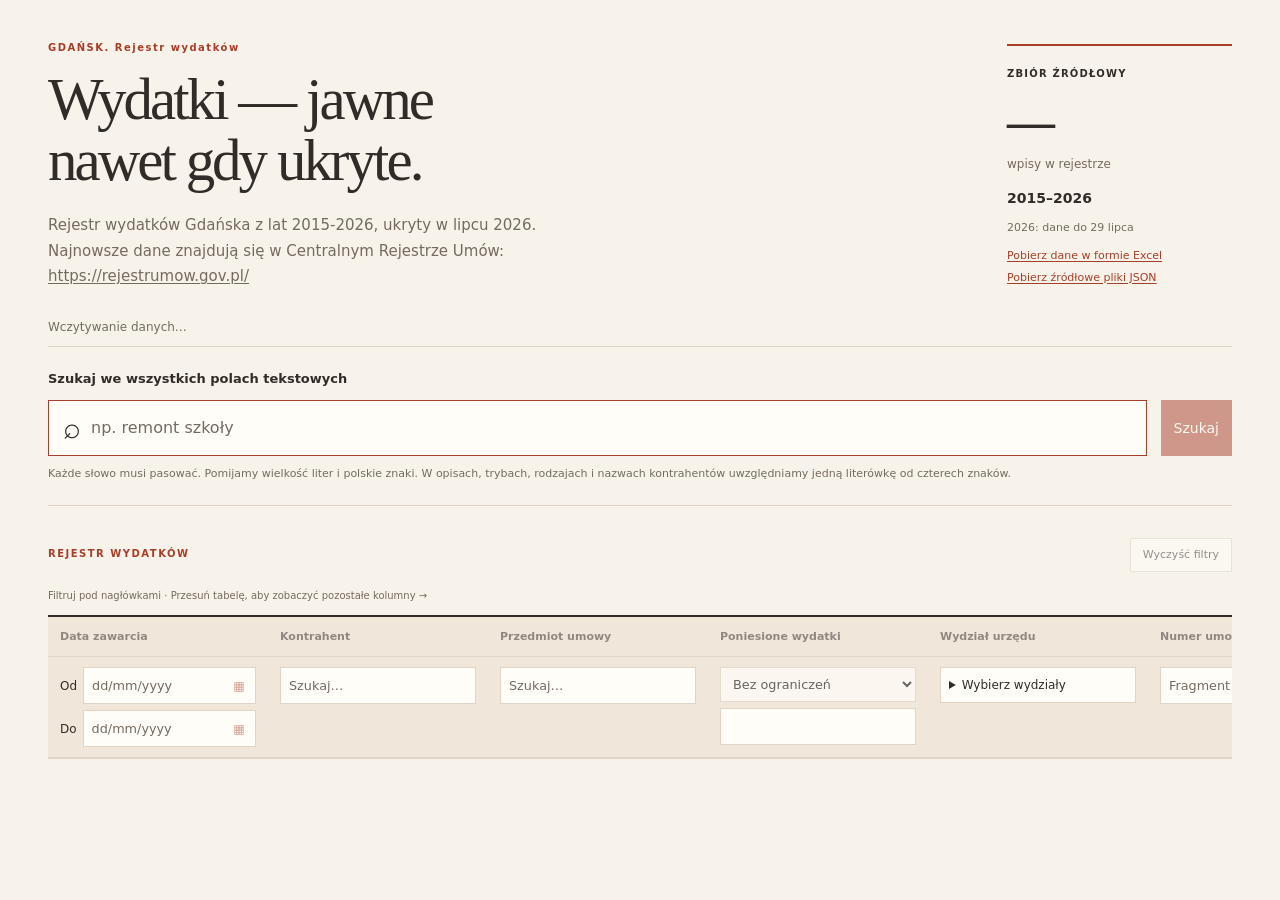
<file: index.html>
<!doctype html>
<html lang="pl">

<head>
    <meta charset="UTF-8">
    <meta name="viewport" content="width=device-width, initial-scale=1">
    <meta http-equiv="refresh" content="0; url=./gdansk/rejestr-wydatkow">
    <script type="text/javascript">
        window.location.href = "./gdansk/rejestr-wydatkow"
    </script>
    <title>werdado</title>
</head>

<body>
    <!-- 100% privacy-first analytics -->
    <script data-collect-dnt="true" async src="https://scripts.simpleanalyticscdn.com/latest.js"></script>
    <noscript><img src="https://queue.simpleanalyticscdn.com/noscript.gif?collect-dnt=true" alt=""
            referrerpolicy="no-referrer-when-downgrade" /></noscript>
</body>

</html>
</file>
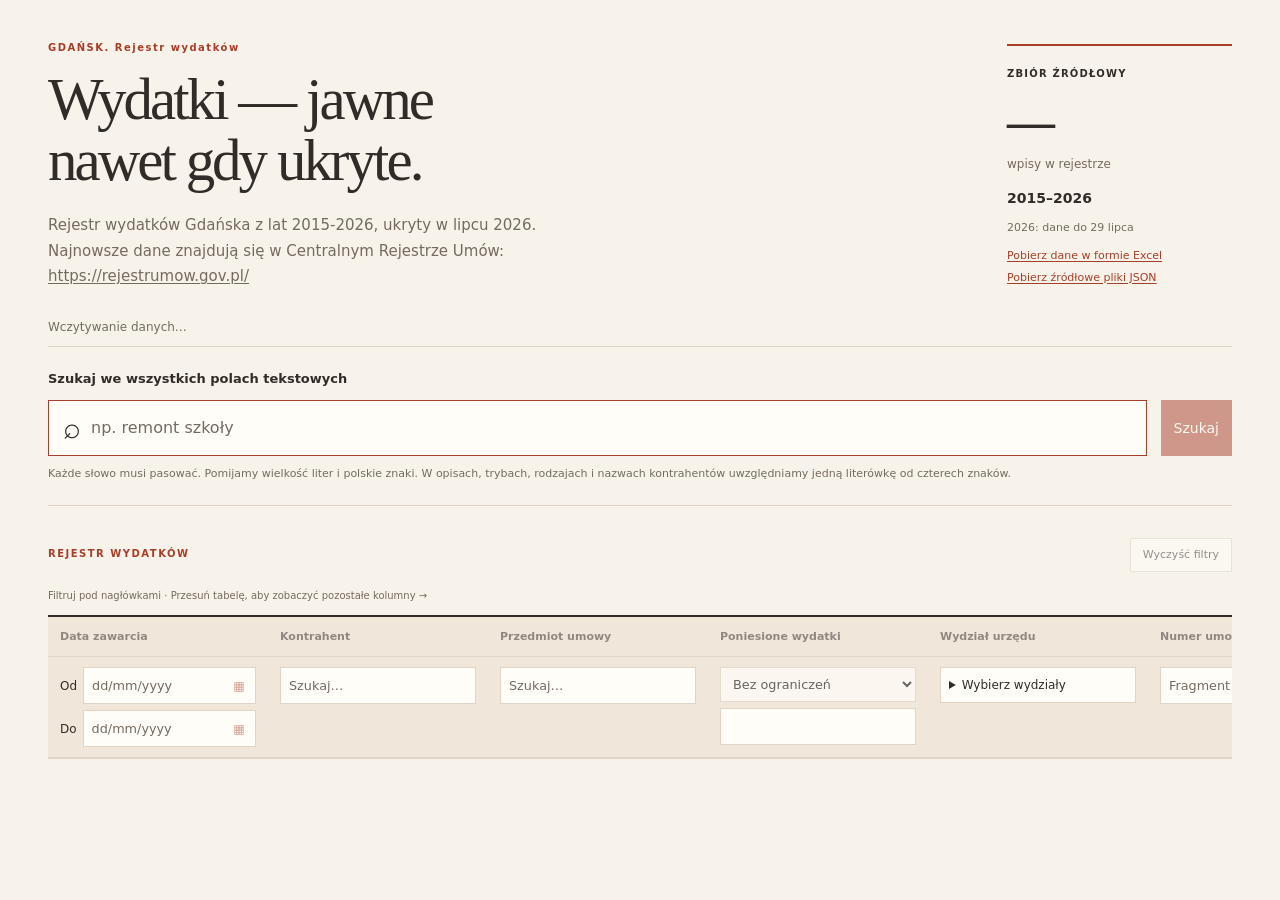
<file: gdansk/index.html>
<!doctype html>
<html lang="pl">

<head>
    <meta charset="UTF-8">
    <meta name="viewport" content="width=device-width, initial-scale=1">
    <meta http-equiv="refresh" content="0; url=./rejestr-wydatkow">
    <script type="text/javascript">
        window.location.href = "./rejestr-wydatkow"
    </script>
    <title>werdado</title>
</head>

<body>
    <!-- 100% privacy-first analytics -->
    <script data-collect-dnt="true" async src="https://scripts.simpleanalyticscdn.com/latest.js"></script>
    <noscript><img src="https://queue.simpleanalyticscdn.com/noscript.gif?collect-dnt=true" alt=""
            referrerpolicy="no-referrer-when-downgrade" /></noscript>
</body>

</html>
</file>
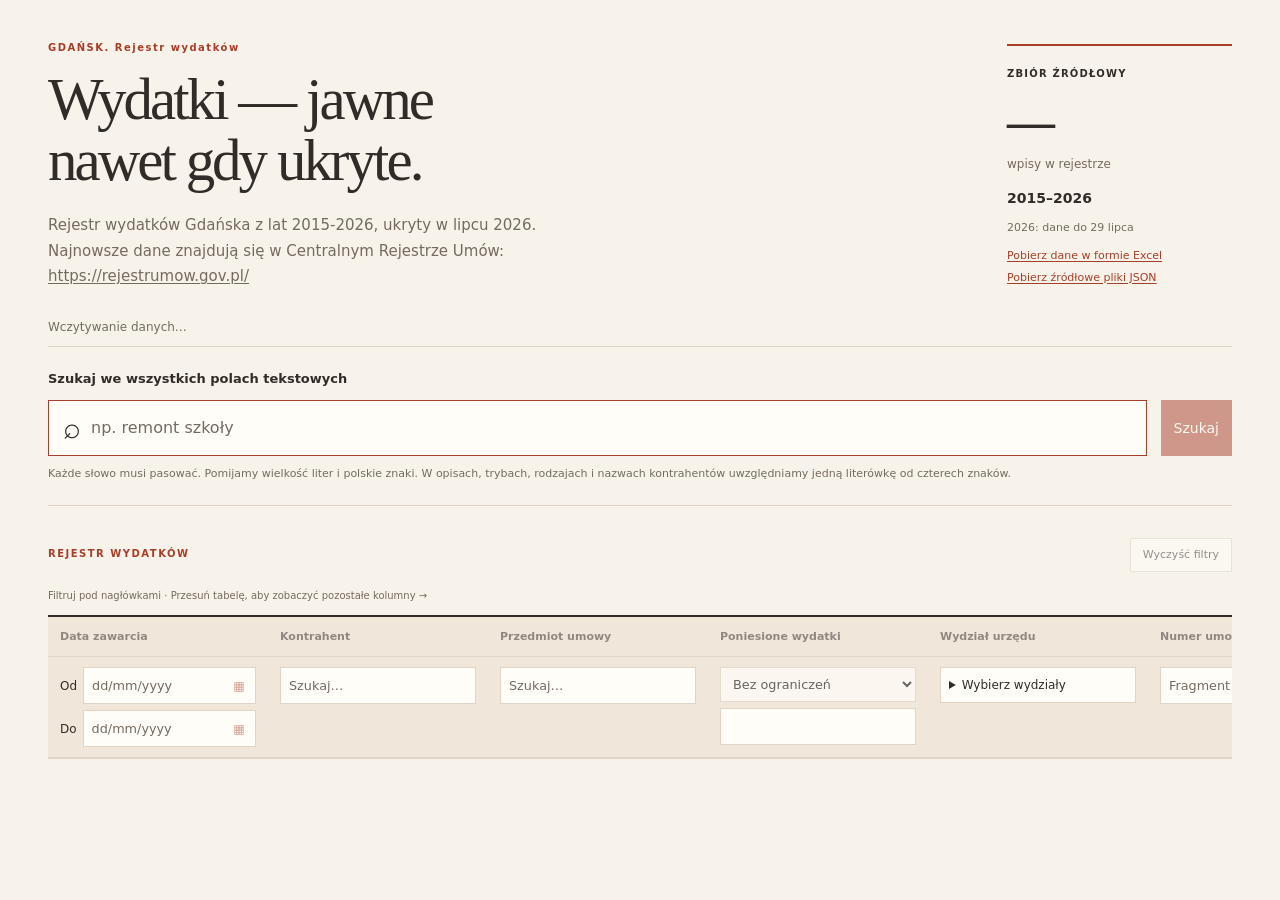
<file: gdansk/rejestr-wydatkow/index.html>
<!doctype html>
<html lang="pl">
<head>
  <meta charset="UTF-8">
  <meta name="viewport" content="width=device-width, initial-scale=1">
  <title>Rejestr wydatków Gdańska</title>
  <meta name="description" content="Przeszukuj 66 343 wpisy z rejestru wydatków Gdańska z lat 2015–2026 i pobierz źródłowe dane.">
  <link rel="canonical" href="https://dane.werdado.pl/gdansk/rejestr-wydatkow/">

  <meta property="og:type" content="website">
  <meta property="og:locale" content="pl_PL">
  <meta property="og:site_name" content="Rejestr wydatków Gdańska">
  <meta property="og:title" content="Rejestr wydatków Gdańska">
  <meta property="og:description" content="Przeszukuj 66 343 wpisy z rejestru wydatków Gdańska z lat 2015–2026 i pobierz źródłowe dane.">
  <meta property="og:url" content="https://dane.werdado.pl/gdansk/rejestr-wydatkow/">
  <meta property="og:image" content="https://dane.werdado.pl/gdansk/rejestr-wydatkow/og-image.png">
  <meta property="og:image:type" content="image/png">
  <meta property="og:image:width" content="1200">
  <meta property="og:image:height" content="630">
  <meta property="og:image:alt" content="Rejestr wydatków Gdańska — 66 343 wpisy z lat 2015–2026">

  <meta name="twitter:card" content="summary_large_image">
  <meta name="twitter:title" content="Rejestr wydatków Gdańska">
  <meta name="twitter:description" content="Przeszukuj 66 343 wpisy z rejestru wydatków Gdańska z lat 2015–2026 i pobierz źródłowe dane.">
  <meta name="twitter:image" content="https://dane.werdado.pl/gdansk/rejestr-wydatkow/og-image.png">
  <meta name="twitter:image:alt" content="Rejestr wydatków Gdańska — 66 343 wpisy z lat 2015–2026">
  <script type="module" crossorigin src="./assets/index-AgywQ6LI.js"></script>
  <link rel="stylesheet" crossorigin href="./assets/index-Dz3X4cZY.css">
</head>
<body class="editorial">
<div class="page">
<main>
  <section class="hero" aria-labelledby="page-title">
    <div>
      <p class="eyebrow">GDAŃSK. Rejestr wydatków</p>
      <h1 id="page-title">Wydatki — jawne<br>nawet gdy ukryte.</h1>
      <p class="intro">Rejestr wydatków Gdańska z lat 2015-2026, ukryty w lipcu 2026. Najnowsze dane znajdują się w Centralnym Rejestrze Umów: <a href="https://rejestrumow.gov.pl/">https://rejestrumow.gov.pl/</a></p>
    </div>
    <div class="collection">
      <span class="collection-label">ZBIÓR ŹRÓDŁOWY</span>
      <strong><span id="collection-count">—</span><span>wpisy w rejestrze</span></strong>
      <div><b>2015–2026</b></div>
      <p class="collection-date">2026: dane do 29 lipca</p>
      <div class="collection-downloads">
        <a href="./wydatki-gdanska_2015-2026.xlsx" download>Pobierz dane w formie Excel</a>
        <a href="./data/index.html">Pobierz źródłowe pliki JSON</a>
      </div>
    </div>
  </section>
  <p id="status" role="status">Wczytywanie danych…</p>
  <button id="retry" type="button" hidden>Spróbuj ponownie</button>
  <form id="search-form">
    <fieldset id="controls" disabled>
      <legend class="visually-hidden">Wyszukiwanie i filtry</legend>
      <section class="search-area" aria-label="Wyszukiwanie">
      <div class="search-line">
        <label class="grow">Szukaj we wszystkich polach tekstowych
          <span class="search-box"><span aria-hidden="true">⌕</span><input id="query" type="search" placeholder="np. remont szkoły" aria-describedby="search-note"></span>
        </label>
        <button type="submit">Szukaj</button>
      </div>
      <p id="search-note" class="note">Każde słowo musi pasować. Pomijamy wielkość liter i polskie znaki. W opisach, trybach, rodzajach i nazwach kontrahentów uwzględniamy jedną literówkę od czterech znaków.</p>
      </section>
      <section class="register" aria-label="Rejestr wydatków">
      <div class="table-toolbar">
        <div><p class="eyebrow">REJESTR WYDATKÓW</p><h2 id="count" aria-live="polite"></h2></div>
        <button id="clear" type="button" class="secondary">Wyczyść filtry</button>
      </div>
      <p class="scroll-hint">Filtruj pod nagłówkami · Przesuń tabelę, aby zobaczyć pozostałe kolumny →</p>
      <div class="table-scroll" tabindex="0" role="region" aria-label="Wyniki — tabela przewijana poziomo">
        <table>
          <caption class="visually-hidden">Wpisy rejestru wydatków</caption>
          <thead><tr id="headings"></tr><tr id="filter-head"></tr></thead>
          <tbody id="results" aria-busy="true"></tbody>
        </table>
      </div>
      <p id="empty" hidden>Brak wpisów spełniających wszystkie warunki.</p>
      <div class="table-foot"><button id="more" type="button" hidden>Pokaż kolejne 100 wpisów</button></div>
      </section>
    </fieldset>
  </form>
</main>
</div>
<dialog id="record-dialog" aria-labelledby="record-title">
  <div class="dialog-top"><p class="eyebrow">SZCZEGÓŁY WPISU</p><form method="dialog"><button autofocus>Zamknij</button></form></div>
  <h2 id="record-title">Pełny wpis</h2>
  <p><a id="record-link" class="record-link" href="">Stały link do tego wpisu</a></p>
  <dl id="record-fields"></dl>
</dialog>
<!-- 100% privacy-first analytics -->
<script data-collect-dnt="true" async src="https://scripts.simpleanalyticscdn.com/latest.js"></script>
<noscript><img src="https://queue.simpleanalyticscdn.com/noscript.gif?collect-dnt=true" alt="" referrerpolicy="no-referrer-when-downgrade"/></noscript>
</body>
</html>
</file>
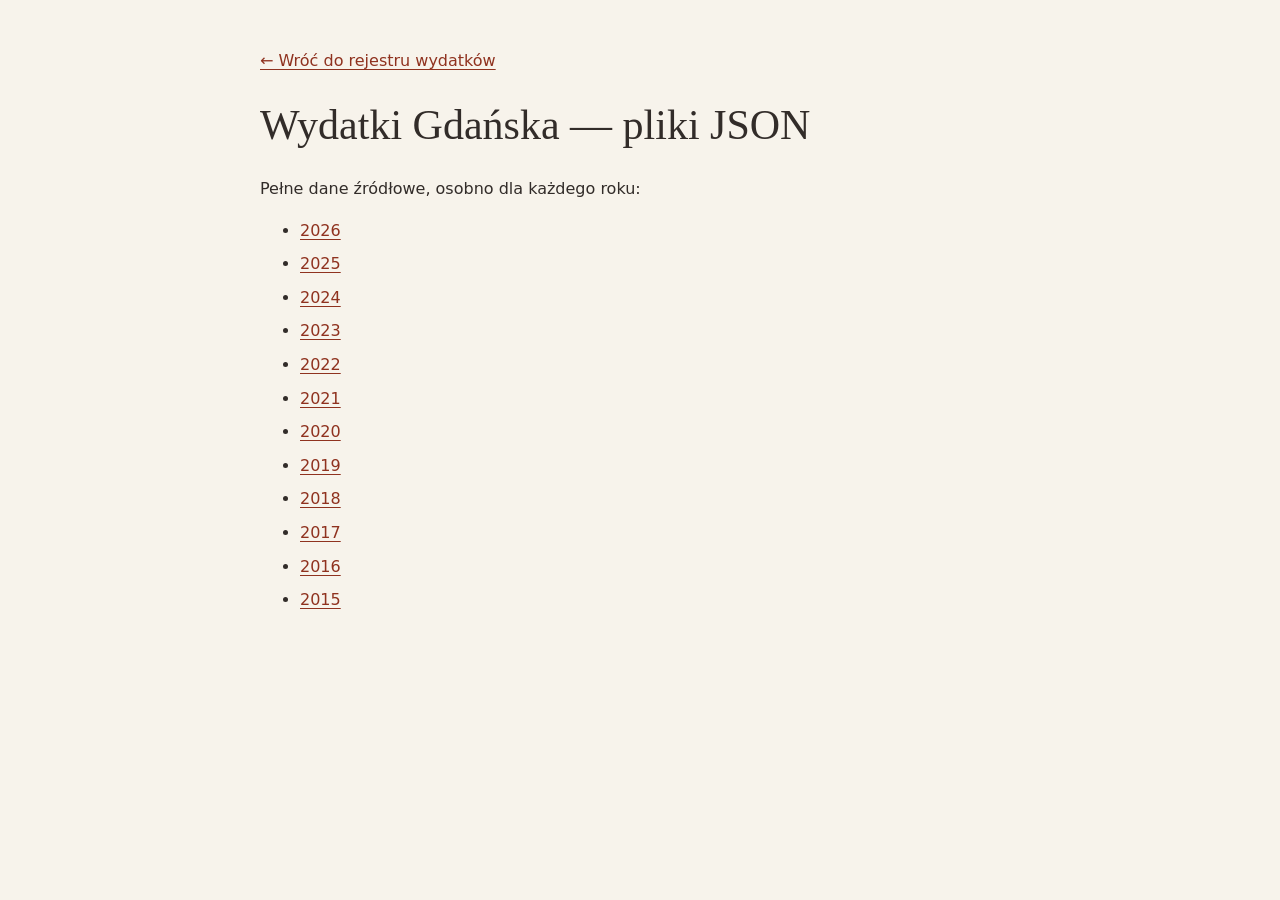
<file: gdansk/rejestr-wydatkow/data/index.html>
<!doctype html>
<html lang="pl">
<head>
  <meta charset="UTF-8">
  <meta name="viewport" content="width=device-width, initial-scale=1">
  <title>Pliki JSON — Rejestr wydatków Gdańska</title>
  <style>
    body { max-width: 760px; margin: 48px auto; padding: 0 20px; color: #322c29; background: #f7f3eb; font: 16px/1.6 system-ui, sans-serif; }
    h1 { font: 400 42px/1.1 Georgia, serif; }
    a { color: #8f321f; text-underline-offset: 3px; }
    li { margin: 8px 0; }
  </style>
</head>
<body>
  <main>
    <p><a href="../index.html">← Wróć do rejestru wydatków</a></p>
    <h1>Wydatki Gdańska — pliki JSON</h1>
    <p>Pełne dane źródłowe, osobno dla każdego roku:</p>
    <ul>
      <li><a href="publikacja-wydatkow-2026.json">2026</a></li>
      <li><a href="publikacja-wydatkow-2025.json">2025</a></li>
      <li><a href="publikacja-wydatkow-2024.json">2024</a></li>
      <li><a href="publikacja-wydatkow-2023.json">2023</a></li>
      <li><a href="publikacja-wydatkow-2022.json">2022</a></li>
      <li><a href="publikacja-wydatkow-2021.json">2021</a></li>
      <li><a href="publikacja-wydatkow-2020.json">2020</a></li>
      <li><a href="publikacja-wydatkow-2019.json">2019</a></li>
      <li><a href="publikacja-wydatkow-2018.json">2018</a></li>
      <li><a href="publikacja-wydatkow-2017.json">2017</a></li>
      <li><a href="publikacja-wydatkow-2016.json">2016</a></li>
      <li><a href="publikacja-wydatkow-2015.json">2015</a></li>
    </ul>
  </main>
  <!-- 100% privacy-first analytics -->
  <script data-collect-dnt="true" async src="https://scripts.simpleanalyticscdn.com/latest.js"></script>
  <noscript><img src="https://queue.simpleanalyticscdn.com/noscript.gif?collect-dnt=true" alt="" referrerpolicy="no-referrer-when-downgrade"/></noscript>
</body>
</html>
</file>
<file: gdansk/rejestr-wydatkow/assets/index-Dz3X4cZY.css>
:root{--lightningcss-light:initial;--lightningcss-dark: ;color-scheme:light;font-synthesis:none}*{box-sizing:border-box}body{--bg:#f7f3eb;--paper:#fffdf8;--ink:#322c29;--muted:#756a60;--accent:#a83e29;--soft:#f0e7da;--line:#dfd4c5;background:var(--bg);color:var(--ink);margin:0;font:14px/1.5 system-ui,-apple-system,BlinkMacSystemFont,Segoe UI,sans-serif}[hidden]{display:none!important}.visually-hidden{clip-path:inset(50%);white-space:nowrap;width:1px;height:1px;padding:0;position:absolute;overflow:hidden}a{color:inherit;text-decoration:none}a:hover{text-decoration:underline}.intro a{text-underline-offset:2px;overflow-wrap:anywhere;text-decoration:underline}button,input,select{font:inherit;color:inherit;border:1px solid var(--line);background:var(--paper);border-radius:0;padding:8px 12px}button{cursor:pointer}button:hover{background:var(--soft)}button:disabled{opacity:.5;cursor:wait}input,select{width:100%;min-width:0;padding:8px}input::placeholder{color:var(--muted);opacity:1}:focus-visible{outline:2px solid var(--accent);outline-offset:4px}.page{max-width:1680px;margin:auto}main{padding:0 48px}.hero{justify-content:space-between;gap:48px;padding:40px 0 28px;display:flex}.eyebrow{color:var(--accent);letter-spacing:.15em;margin:0 0 14px;font-size:10px;font-weight:750}h1{letter-spacing:-.05em;margin:0 0 22px;font:400 clamp(40px,4.6vw,66px)/1.04 Georgia,Times New Roman,serif}.intro{color:var(--muted);max-width:570px;margin:0;font-size:15px;line-height:1.7}.collection{border-top:2px solid var(--accent);align-self:center;width:225px;min-width:225px;padding:16px 0 0}.collection-label{letter-spacing:.12em;font-size:10px;font-weight:650}.collection strong{letter-spacing:-2px;margin:10px 0 15px;font:550 48px/1.2 Georgia,serif;display:block}.collection strong>span:last-child,.collection div span{letter-spacing:0;color:var(--muted);margin-top:4px;font:400 12px/1.5 system-ui,sans-serif;display:block}.collection div b{font-weight:600}.collection p{color:var(--muted);margin-bottom:0;font-size:11px}.collection-downloads{gap:5px;margin-top:12px;font-size:11px;display:grid}.collection-downloads a{color:var(--accent);text-underline-offset:2px;text-decoration:underline}#status{color:var(--muted);min-height:18px;margin:0 0 10px;font-size:12px}fieldset{border:0;min-width:0;margin:0;padding:0}.search-area{border-top:1px solid var(--line);border-bottom:1px solid var(--line);margin-bottom:32px;padding:22px 0}.search-line{align-items:end;gap:14px;display:flex}.grow{flex-direction:column;flex:1;gap:12px;font-size:13px;font-weight:650;display:flex}.search-box{border:1px solid var(--accent);background:var(--paper);align-items:center;gap:10px;padding:5px 14px;display:flex}.search-box>span{font-size:30px;line-height:1}.search-box input{background:0 0;border:0;padding:10px 0;font-size:16px;font-weight:400}.search-box input:focus{outline:0}.search-box:focus-within{outline:2px solid var(--accent);outline-offset:2px}.search-line>button{border-color:var(--accent);background:var(--accent);min-height:56px;color:var(--paper)}.search-line>button:hover{background:var(--ink)}.note{color:var(--muted);margin:10px 0 0;font-size:11px}.table-toolbar{justify-content:space-between;align-items:center;gap:12px;padding:0 0 16px;display:flex}.table-toolbar .eyebrow{margin:0 0 4px}.table-toolbar h2{font-variant-numeric:tabular-nums;margin:0;font:600 30px/1.3 Georgia,serif}.table-toolbar button{font-size:11px}.scroll-hint{color:var(--muted);margin:0 0 12px;font-size:10px}.table-scroll{overflow-anchor:none;border-top:2px solid var(--ink);background:var(--paper);scrollbar-color:var(--muted) var(--soft);position:relative;overflow-x:auto}table{border-collapse:separate;border-spacing:0;table-layout:fixed;width:100%;min-width:1320px;font-size:12px}thead{z-index:2;background:var(--soft);position:sticky;top:0}th,td{text-align:left;border-bottom:1px solid var(--line);vertical-align:top;overflow-wrap:anywhere;width:220px;min-width:0;max-width:none;padding:10px 12px}th{white-space:normal;font-weight:550}th>button{text-align:left;background:0 0;border:0;width:100%;padding:0;font-size:11px;font-weight:650}th[aria-sort=ascending] button:after{content:" ↑"}th[aria-sort=descending] button:after{content:" ↓"}thead input,thead select{min-width:0;font-size:.8rem}thead label{font-size:.75rem;display:block}.date-bound{white-space:nowrap;align-items:center;gap:6px;display:flex}.date-entry{white-space:nowrap;flex:auto;min-width:0;display:flex;position:relative}.date-entry>input[type=text]{white-space:nowrap;flex:auto;width:0;min-width:0;padding-right:34px}.date-picker-button{width:32px;color:var(--accent);background:0 0;border:0;padding:0;position:absolute;inset:1px 1px 1px auto}.native-date-picker{opacity:0;pointer-events:none;width:1px;height:1px;position:absolute}#filter-head td>label+label,#amount,.date-bound+.date-bound{margin-top:6px}.entry-row{cursor:pointer;height:128px}.entry-row td{padding:15px 12px 16px}.entry-row td>div{height:96px;overflow:hidden}.entry-row td span{-webkit-line-clamp:3;-webkit-box-orient:vertical;display:-webkit-box;overflow:hidden}.entry-row td button{color:var(--accent);margin-top:6px;padding:4px 8px;font-size:10px;display:block}.entry-row:hover{background:var(--bg)}td.number{text-align:right;font-variant-numeric:tabular-nums;font-weight:650}.table-spacer td{border:0;padding:0}.department-picker{margin-top:0;position:relative}summary{cursor:pointer;border:1px solid var(--line);background:var(--paper);padding:8px}#department-text{margin-top:6px}#departments{max-height:160px;overflow:auto}#departments label{white-space:normal;align-items:start;gap:7px;padding:6px 0;display:flex}#departments input{width:14px;accent-color:var(--accent);flex:0 0 14px;margin:3px 0 0}#empty{text-align:center;padding:30px}.table-foot{border-top:1px solid var(--line);justify-content:end;padding:14px 0;display:flex}.table-foot button{font-size:11px}dialog{border:1px solid var(--line);width:min(800px,94vw);max-height:85vh;color:var(--ink);background:var(--paper);border-radius:8px;padding:28px;overflow:auto}dialog::backdrop{-webkit-backdrop-filter:blur(3px);backdrop-filter:blur(3px);background:#00000059}.dialog-top{justify-content:space-between;align-items:center;gap:12px;display:flex}.dialog-top .eyebrow{margin:0}dialog h2{letter-spacing:-1px;font:400 28px/1.2 Georgia,serif}.record-link{color:var(--accent);text-underline-offset:3px;text-decoration:underline}dialog dd{white-space:pre-wrap;overflow-wrap:anywhere;margin:6px 0 18px}dialog dt{text-transform:uppercase;letter-spacing:.06em;color:var(--muted);font-size:10px;font-weight:650}@media (width<=900px){main{padding:0 24px}.hero{gap:24px}}@media (width<=600px){main{padding:0 18px}.hero{padding:28px 0 22px;display:block}h1{font-size:45px}.intro{font-size:13px}.collection{border-top:1px solid var(--line);grid-template-columns:1fr auto;align-items:center;gap:12px;width:100%;margin-top:22px;padding:14px 0 0;display:grid}.collection-label,.collection-date{display:none}.collection strong{letter-spacing:-1px;margin:0;font-size:28px}.collection strong>span:last-child,.collection div span{font-size:10px}.collection-downloads{flex-wrap:wrap;grid-column:1/-1;gap:6px 16px;margin-top:0;display:flex}.search-area{margin-bottom:22px;padding:18px 0}.search-line{gap:8px}.grow{min-width:0;font-size:12px}.search-box{gap:6px;padding:3px 8px}.search-box input{font-size:13px}.search-line>button{min-height:47px;padding:8px;font-size:12px}.note{line-height:1.6}.table-toolbar{align-items:flex-start;gap:8px;padding-top:16px}.table-toolbar h2{font-size:26px}.table-toolbar .eyebrow{font-size:8px}.table-toolbar button{padding:6px 8px;font-size:10px}.scroll-hint{max-width:280px;font-size:9px}dialog{padding:20px}}
</file>
